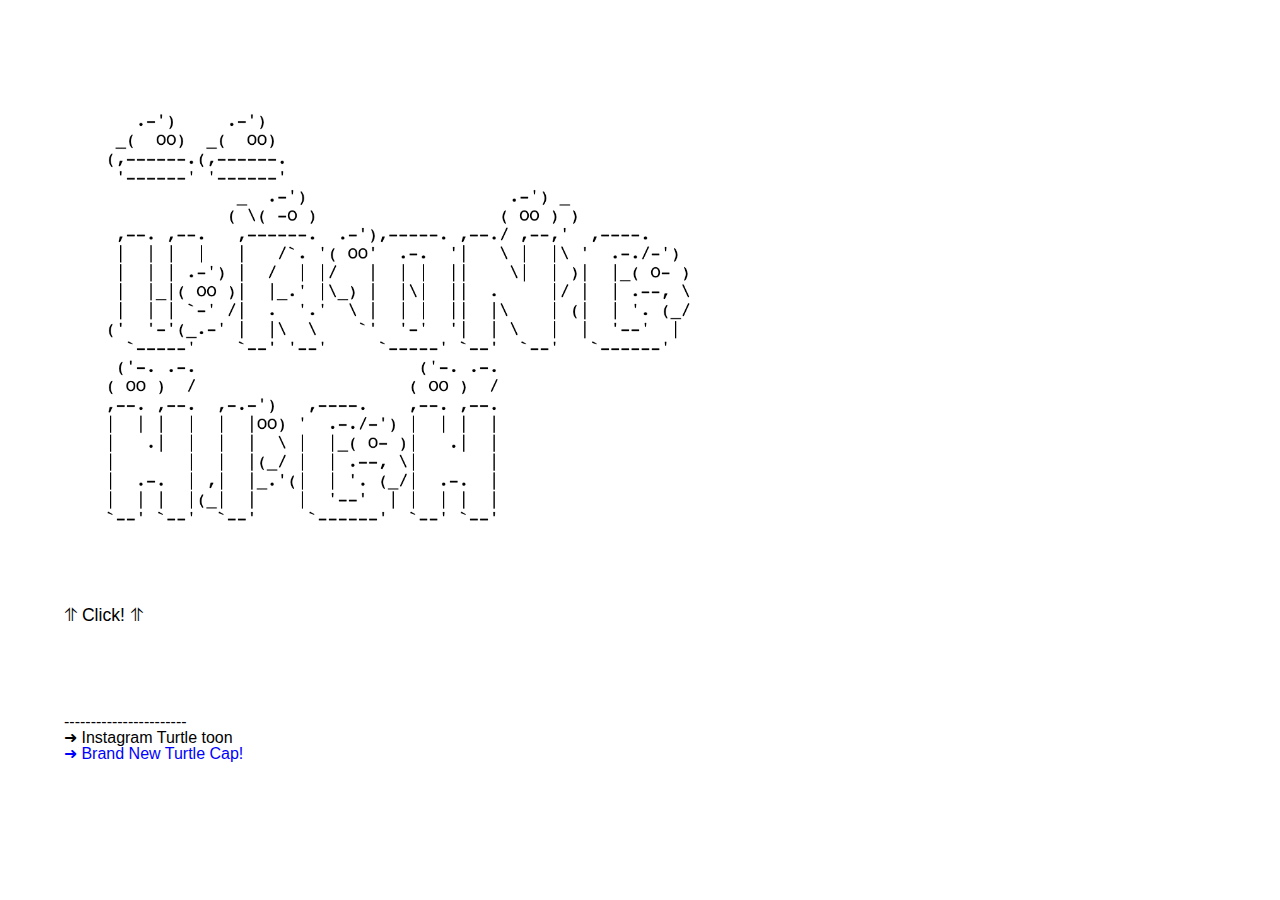
<file: index.html>
<!DOCTYPE html>
<html lang="en">
  <head>
    <meta charset="UTF-8" />
    <meta name="viewport" content="width=device-width, initial-scale=1.0" />
    <link rel="stylesheet" href="style.css" class="css" />
    <title>URONGHIGH's website.</title>
  </head>
  <body>
    <a href="main.html" class="img-btn">
      <img src="img/title.png" alt="" class="img_greet" />
    </a>
    <br />
    <h2 class="caution">⥣ Click! ⥣</h2>
    <br />
    <br />
    <br />
    <br />
    <column class="menu">
      <p class="menu_line">-----------------------</p>
      <a
        href="https://www.instagram.com/urongtoon/"
        class="menu_insta link-btn"
      >
        <p>➜ Instagram Turtle toon</p>
      </a>
      <a
        href="http://bem.kr/product/detail.html?product_no=428&cate_no=144&display_group=1"
        class="menu_bem link-btn"
      >
        <p>➜ Brand New Turtle Cap!</p>
      </a>
    </column>
  </body>
</html>
</file>
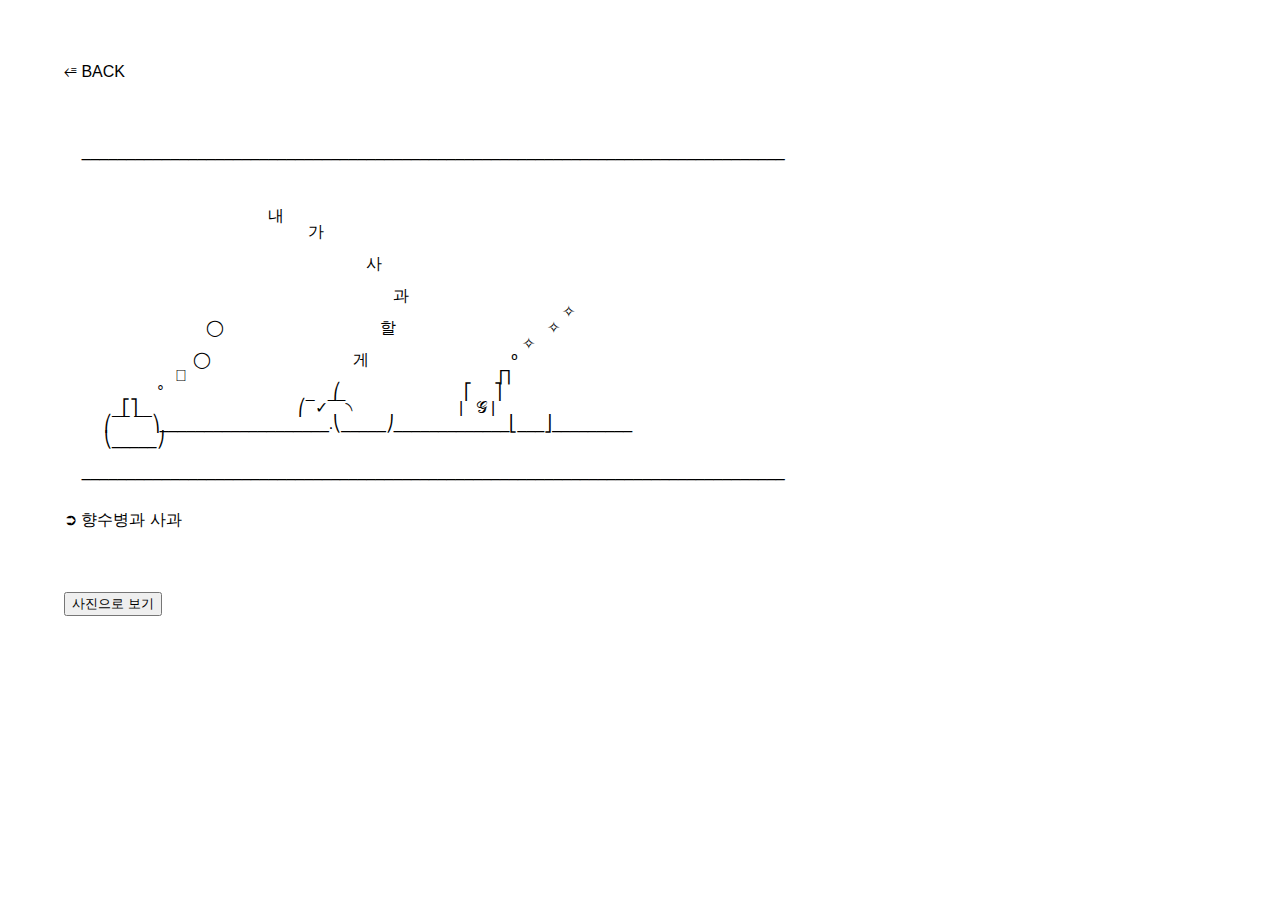
<file: apple.html>
<!DOCTYPE html>
<html lang="en">
  <head>
    <meta charset="UTF-8" />
    <meta name="viewport" content="width=device-width, initial-scale=1.0" />
    <link rel="stylesheet" href="style.css" class="css" />
    <title>URONGHIGH | Ascii Art</title>
  </head>
  <body>
    <a href="main.html" class="page-btn">
      <p>⭀ BACK</p>
    </a>
    <div class="ascii">
      <pre id="txt">
    _______________________________________________________________________________


               
                                              내                                                                                             
                                                       가                                                                                      
                                                                                                                                               
                                                                    사                                                                                    
                                                                                                                                               
                                                                          과                                                                              
                                                                                                                ✧                                       
                                ◯                                   할                                  ✧                                       
                                                                                                       ✧                                                
                             ◯                                게                                º                                             
                         ⃝                                                                      ∏                                                 
                     °                                      ⎛                           ⎡     ⎤
             ⎡⎤                                    ⎛¯✓¯¯৲                        |  𝒢 |                                                         
         ⎛¯¯ ¯¯⎞___________________.⎝_____⎠_____________⎣___⎦_________                                                          
         ⎝_____⎠                                                                                                                                  
                                                                                                                                               
    _______________________________________________________________________________

      </pre>
      <column class="images" id="img">
        <img src="./images/apple.png" alt="picture" class="img_size" />
      </column>
      <p>➲ 향수병과 사과</p>
    </div>

    <button class="change_mode" id="cmp" onclick="change_to_pic()">
      사진으로 보기
    </button>
    <button class="change_mode" id="cmt" onclick="change_to_txt()">
      아스키아트로 돌아가기
    </button>

    <script src="script.js"></script>
  </body>
</html>
</file>
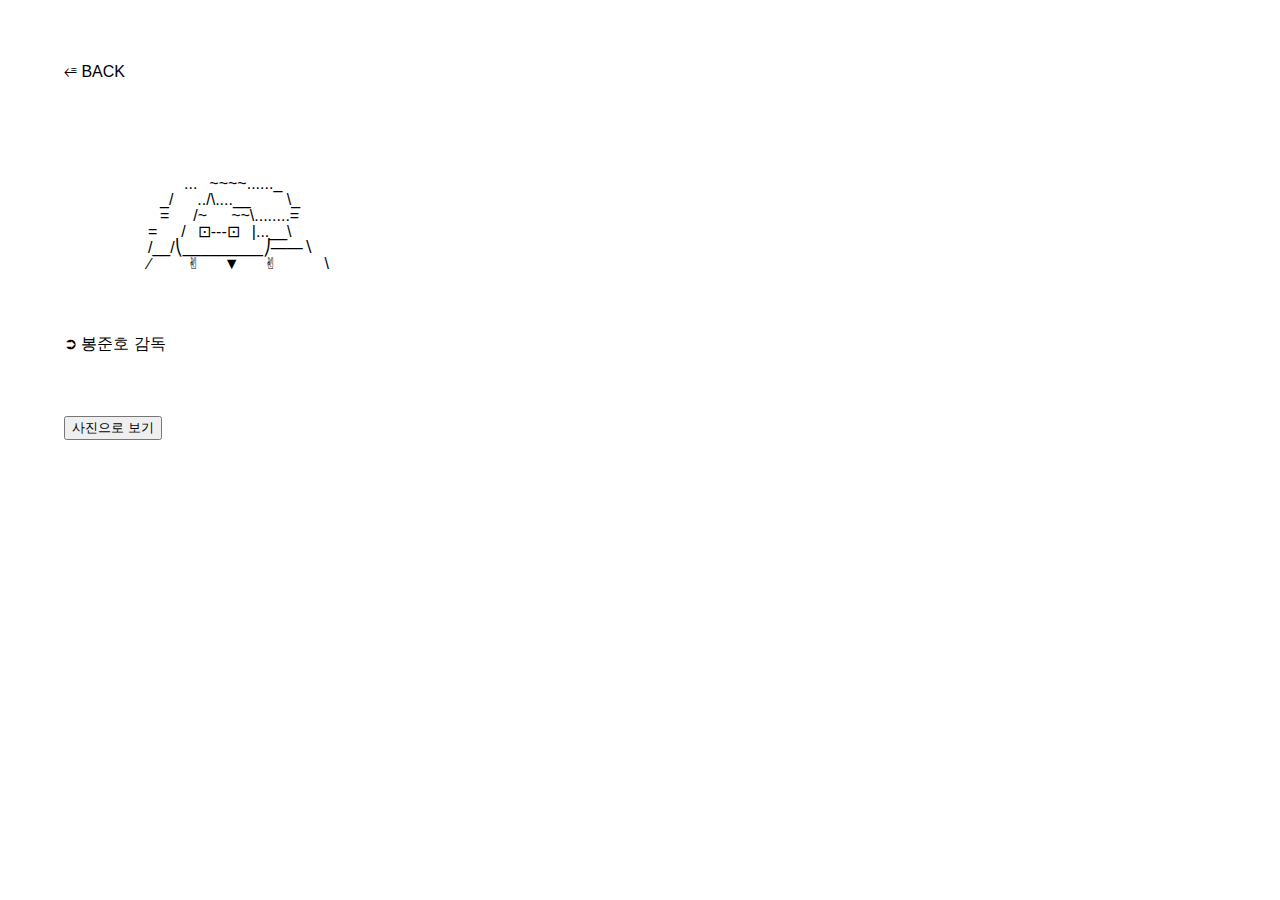
<file: bong.html>
<!DOCTYPE html>
<html lang="en">
  <head>
    <meta charset="UTF-8" />
    <meta name="viewport" content="width=device-width, initial-scale=1.0" />
    <link rel="stylesheet" href="style.css" class="css" />
    <title>URONGHIGH | Ascii Art</title>
  </head>
  <body>
    <a href="main.html" class="page-btn">
      <p>⭀ BACK</p>
    </a>
    <div class="ascii">
      <pre id="txt">

⠀⠀⠀⠀⠀⠀⠀⠀⠀⠀⠀
⠀⠀⠀⠀⠀⠀⠀⠀⠀⠀...⠀~~~~......_
⠀⠀⠀⠀⠀⠀⠀⠀_/⠀⠀../\....__⠀⠀⠀\_
⠀⠀⠀⠀⠀⠀⠀⠀=⠀⠀/~⠀⠀~~\........=
⠀⠀⠀⠀⠀⠀⠀=⠀⠀/⠀⊡---⊡⠀|...__\
⠀⠀⠀⠀⠀⠀⠀/__/⎝_________⎠——∖
⠀⠀⠀⠀⠀⠀⠀∕⠀⠀⠀✌︎⠀⠀▼⠀⠀✌︎⠀⠀⠀⠀\



      </pre>
      <column class="images" id="img">
        <img src="./images/bong.png" alt="picture" class="img_size" />
      </column>
      <p>➲ 봉준호 감독</p>
    </div>
    <button class="change_mode" id="cmp" onclick="change_to_pic()">
      사진으로 보기
    </button>
    <button class="change_mode" id="cmt" onclick="change_to_txt()">
      아스키아트로 돌아가기
    </button>

    <script src="script.js"></script>
  </body>
</html>
</file>
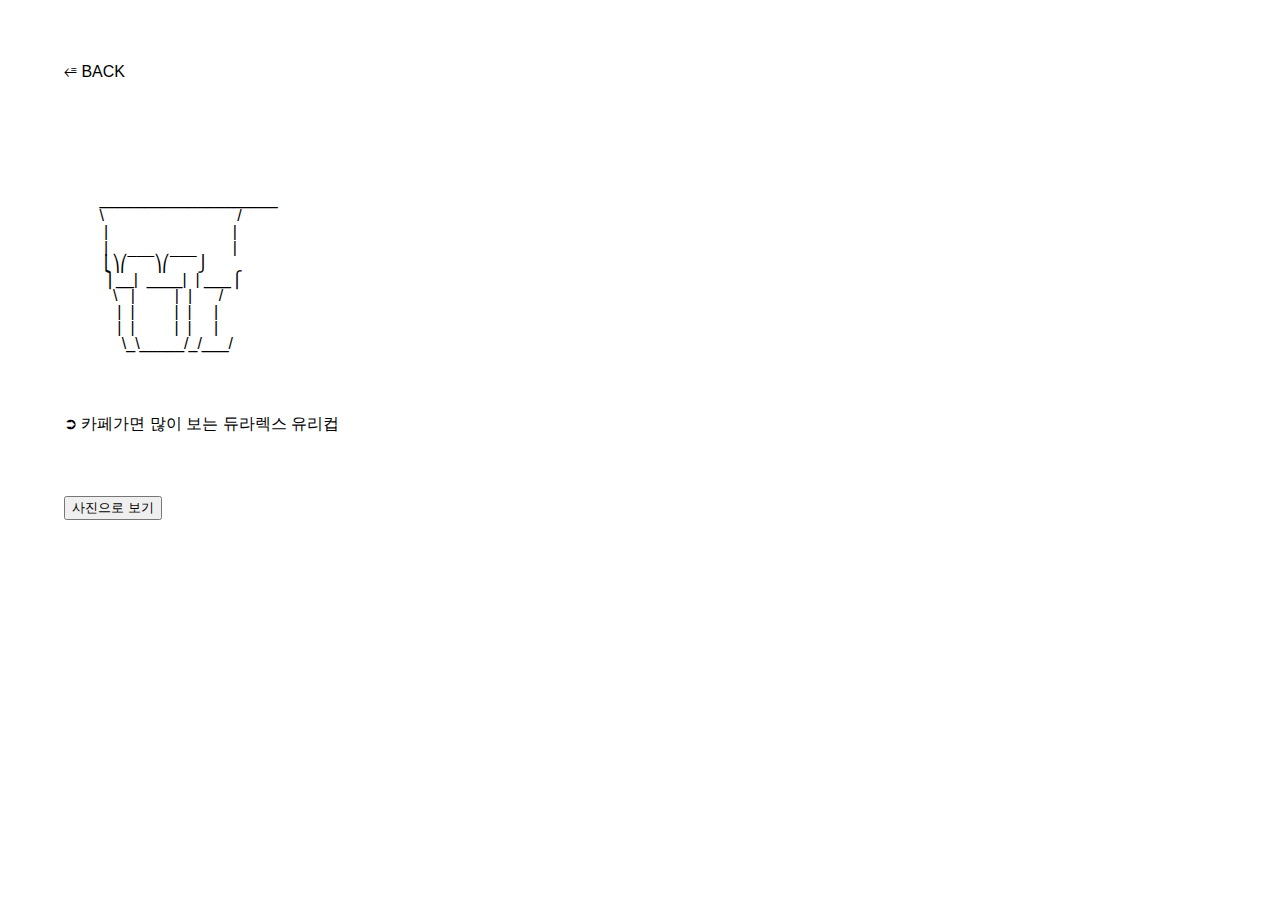
<file: dura.html>
<!DOCTYPE html>
<html lang="en">
  <head>
    <meta charset="UTF-8" />
    <meta name="viewport" content="width=device-width, initial-scale=1.0" />
    <link rel="stylesheet" href="style.css" class="css" />
    <title>URONGHIGH | Ascii Art</title>
  </head>
  <body>
    <a href="main.html" class="page-btn">
      <p>⭀ BACK</p>
    </a>
    <div class="ascii">
      <pre id="txt">
           
				

        ____________________
        \                              /  
         |                            |  
         |                            |  
        ⎩⎞⎛¯¯¯⎞⎛¯¯¯⎭
         ⎫__|  ____|  | ___⎧       
           \   |         |  |      /     
            |  |         |  |     |      
            |  |         |  |     |      
             \_\_____/_/___/ 



      </pre>
      <column class="images" id="img">
        <img src="./images/cup.png" alt="picture" class="img_size" />
      </column>
      <p>➲ 카페가면 많이 보는 듀라렉스 유리컵</p>
    </div>

    <button class="change_mode" id="cmp" onclick="change_to_pic()">
      사진으로 보기
    </button>
    <button class="change_mode" id="cmt" onclick="change_to_txt()">
      아스키아트로 돌아가기
    </button>

    <script src="script.js"></script>
  </body>
</html>
</file>
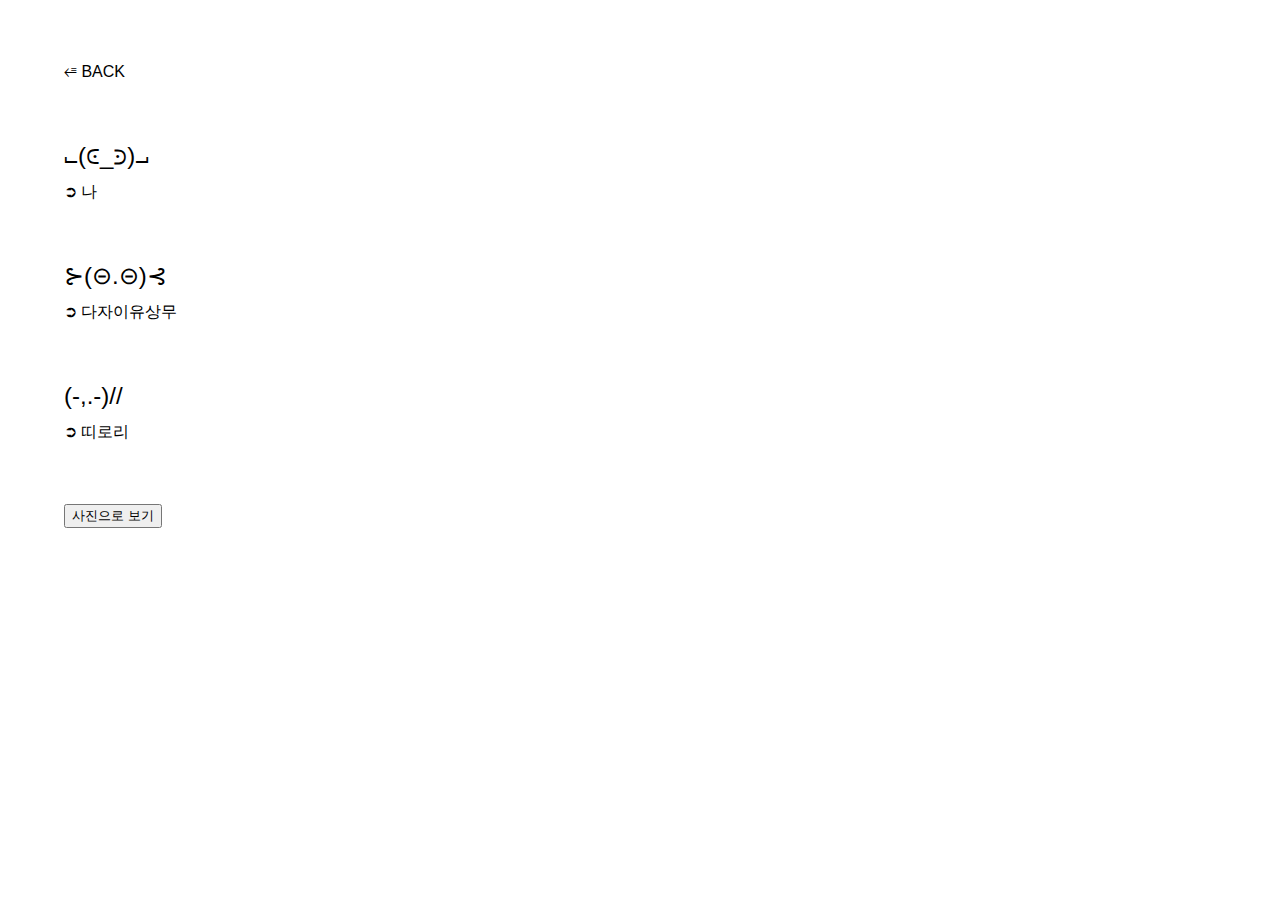
<file: friends.html>
<!DOCTYPE html>
<html lang="en">
  <head>
    <meta charset="UTF-8" />
    <meta name="viewport" content="width=device-width, initial-scale=1.0" />
    <link rel="stylesheet" href="style.css" class="css" />
    <title>URONGHIGH | Ascii Art</title>
  </head>
  <body>
    <a href="main.html" class="page-btn">
      <p>⭀ BACK</p>
    </a>
    <div class="ascii">
      <p class="ascii_text" id="txt">⨽(⪽_⪾)⨼</p>
      <br />
      <column class="images" id="img">
        <img src="./images/friends.png" alt="picture" class="img_size" />
      </column>
      <p>➲ 나</p>
    </div>
    <div class="ascii">
      <p class="ascii_text" id="txt2">⊱(⊝.⊝)⊰</p>
      <br />
      <column class="images" id="img2">
        <img src="./images/friends2.png" alt="picture" class="img_size" />
      </column>
      <p>➲ 다자이유상무</p>
    </div>
    <div class="ascii">
      <p class="ascii_text" id="txt3">(-,.-)//</p>
      <br />
      <column class="images" id="img3">
        <img src="./images/friends3.png" alt="picture" class="img_size" />
      </column>
      <p>➲ 띠로리</p>
    </div>
    <button class="change_mode" id="cmp" onclick="change_to_pic3()">
      사진으로 보기
    </button>
    <button class="change_mode" id="cmt" onclick="change_to_txt3()">
      아스키아트로 돌아가기
    </button>

    <script src="script.js"></script>
  </body>
</html>
</file>
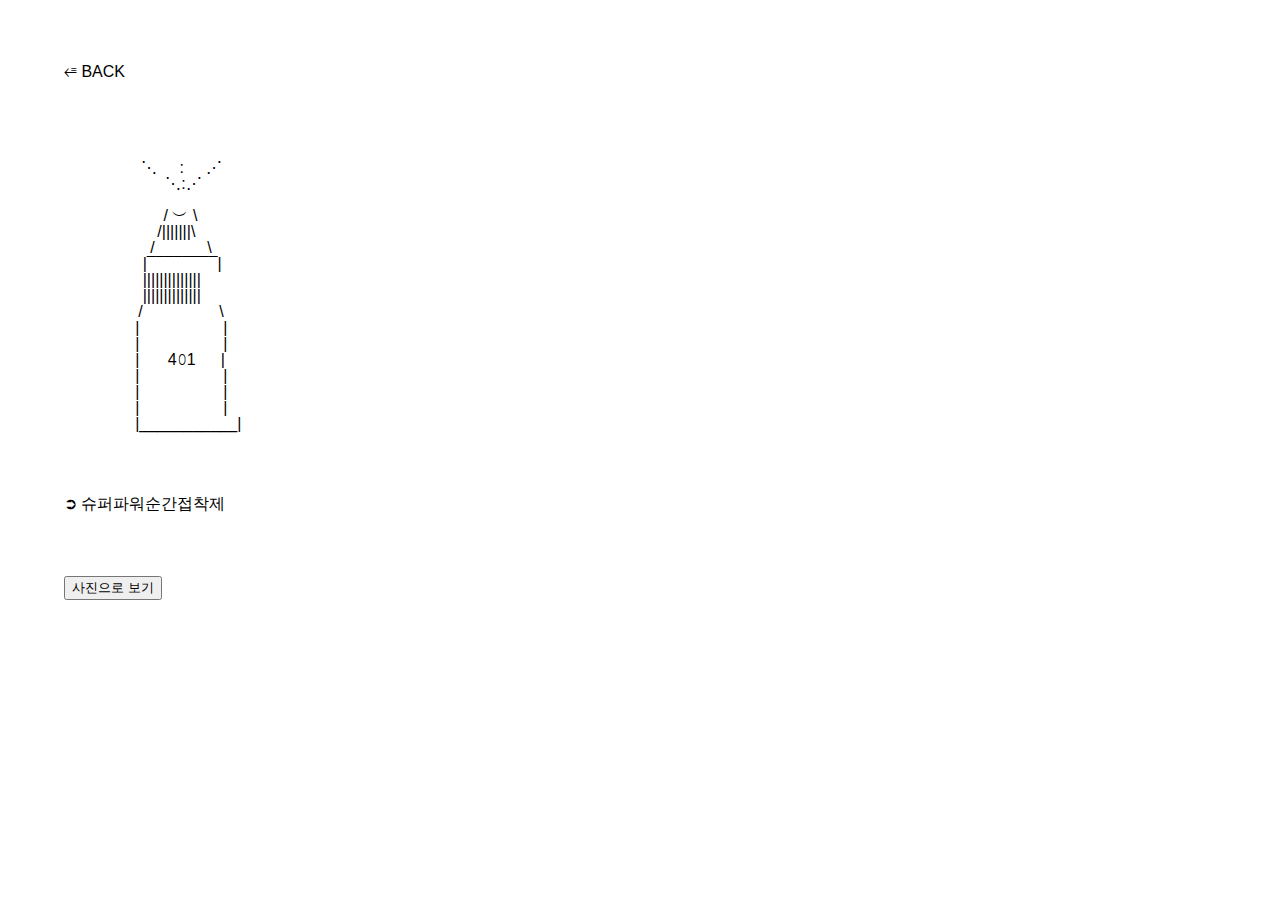
<file: glue.html>
<!DOCTYPE html>
<html lang="en">
  <head>
    <meta charset="UTF-8" />
    <meta name="viewport" content="width=device-width, initial-scale=1.0" />
    <link rel="stylesheet" href="style.css" class="css" />
    <title>URONGHIGH | Ascii Art</title>
  </head>
  <a href="main.html" class="page-btn">
    <p>⭀ BACK</p>
  </a>
  <body>
    <div class="ascii">
      <pre id="txt">

      ⠀      ⠀⋱     :     ⋰⠀
      ⠀⠀⠀      ⠀⋱:⋰
      
     ⠀⠀            / ︶ \
                     /|||||||\
   ⠀⠀           /⠀⠀⠀⠀ \
     ⠀          |¯¯¯¯¯¯¯¯|
          ⠀     ||||||||||||||
          ⠀     ||||||||||||||
      ⠀        / ⠀⠀⠀⠀⠀⠀\
                |⠀⠀⠀⠀⠀⠀⠀|
                |⠀⠀⠀⠀⠀⠀⠀|
                |⠀⠀ 4𝟶1⠀   |
                |⠀⠀⠀⠀⠀⠀⠀|
                |⠀⠀⠀⠀⠀⠀⠀|
                |⠀⠀⠀⠀⠀⠀⠀|
                |___________|
     
     
     
      </pre>
      <column class="images" id="img">
        <img src="./images/glue.png" alt="picture" class="img_size" />
      </column>
      <p>➲ 슈퍼파워순간접착제</p>
    </div>

    <button class="change_mode" id="cmp" onclick="change_to_pic()">
      사진으로 보기
    </button>
    <button class="change_mode" id="cmt" onclick="change_to_txt()">
      아스키아트로 돌아가기
    </button>

    <script src="script.js"></script>
  </body>
</html>
</file>
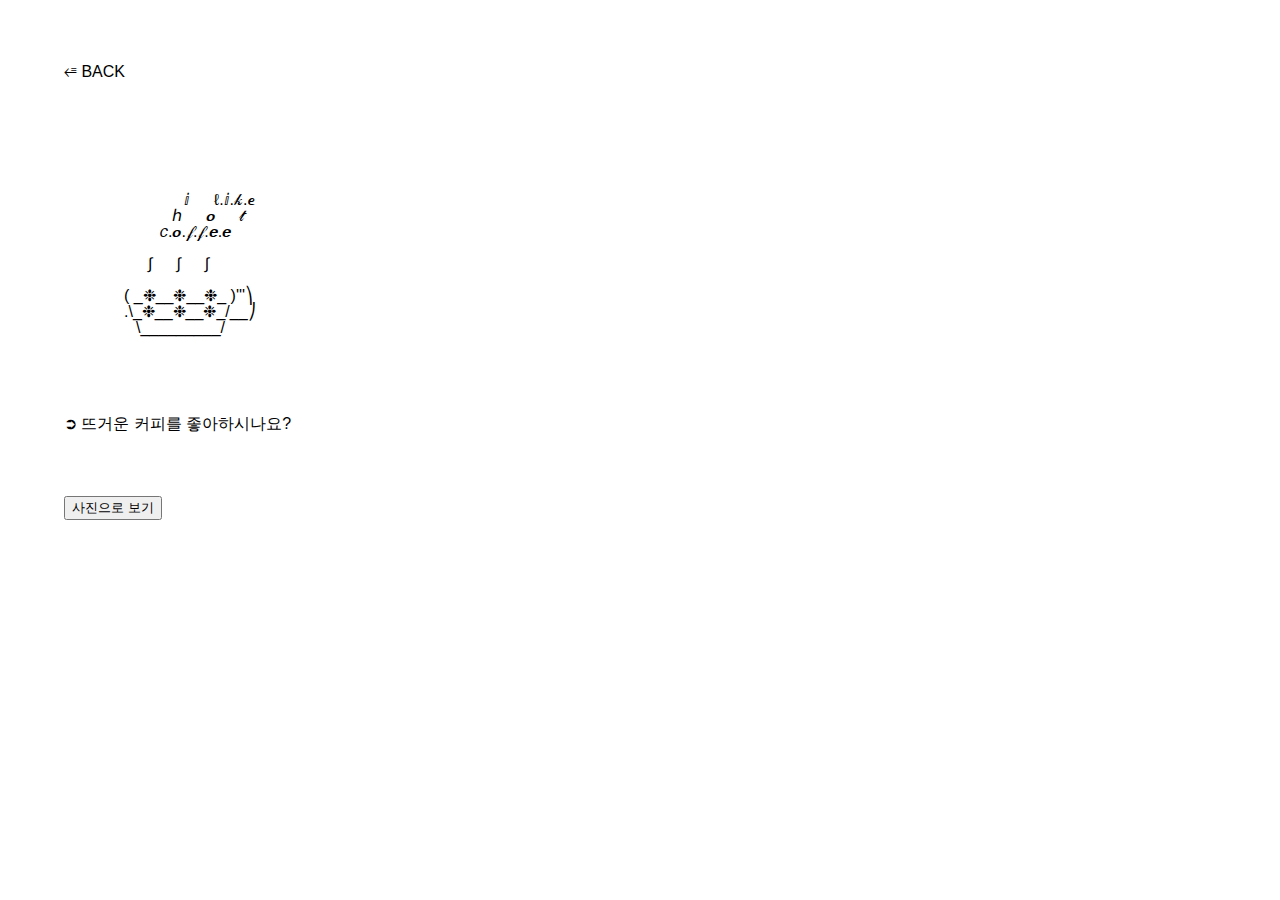
<file: hotcoffee.html>
<!DOCTYPE html>
<html lang="en">
  <head>
    <meta charset="UTF-8" />
    <meta name="viewport" content="width=device-width, initial-scale=1.0" />
    <link rel="stylesheet" href="style.css" class="css" />
    <title>URONGHIGH | Ascii Art</title>
  </head>
  <body>
    <a href="main.html" class="page-btn">
      <p>⭀ BACK</p>
    </a>
    <div class="ascii">
      <pre id="txt">



⠀⠀⠀⠀⠀⠀⠀⠀⠀⠀ⅈ⠀⠀ℓ.ⅈ.𝓀.𝒆
⠀⠀⠀⠀⠀⠀⠀⠀⠀ℎ⠀⠀𝙤⠀⠀𝓉
⠀⠀⠀⠀⠀⠀⠀⠀𝑐.𝙤.𝒻.𝒻.𝒆.𝒆
⠀⠀⠀⠀⠀⠀⠀⠀⠀
⠀⠀⠀⠀⠀⠀⠀∫⠀⠀∫⠀⠀∫
⠀
⠀⠀⠀⠀⠀( _❉__❉__❉_ )'''⎞
⠀⠀⠀⠀⠀.\_❉__❉__❉_/__⎠
⠀⠀⠀⠀⠀⠀\_________/




      </pre>
      <column class="images" id="img">
        <img src="./images/hotcoffee.png" alt="picture" class="img_size" />
      </column>
      <p>➲ 뜨거운 커피를 좋아하시나요?</p>
    </div>

    <button class="change_mode" id="cmp" onclick="change_to_pic()">
      사진으로 보기
    </button>
    <button class="change_mode" id="cmt" onclick="change_to_txt()">
      아스키아트로 돌아가기
    </button>

    <script src="script.js"></script>
  </body>
</html>
</file>
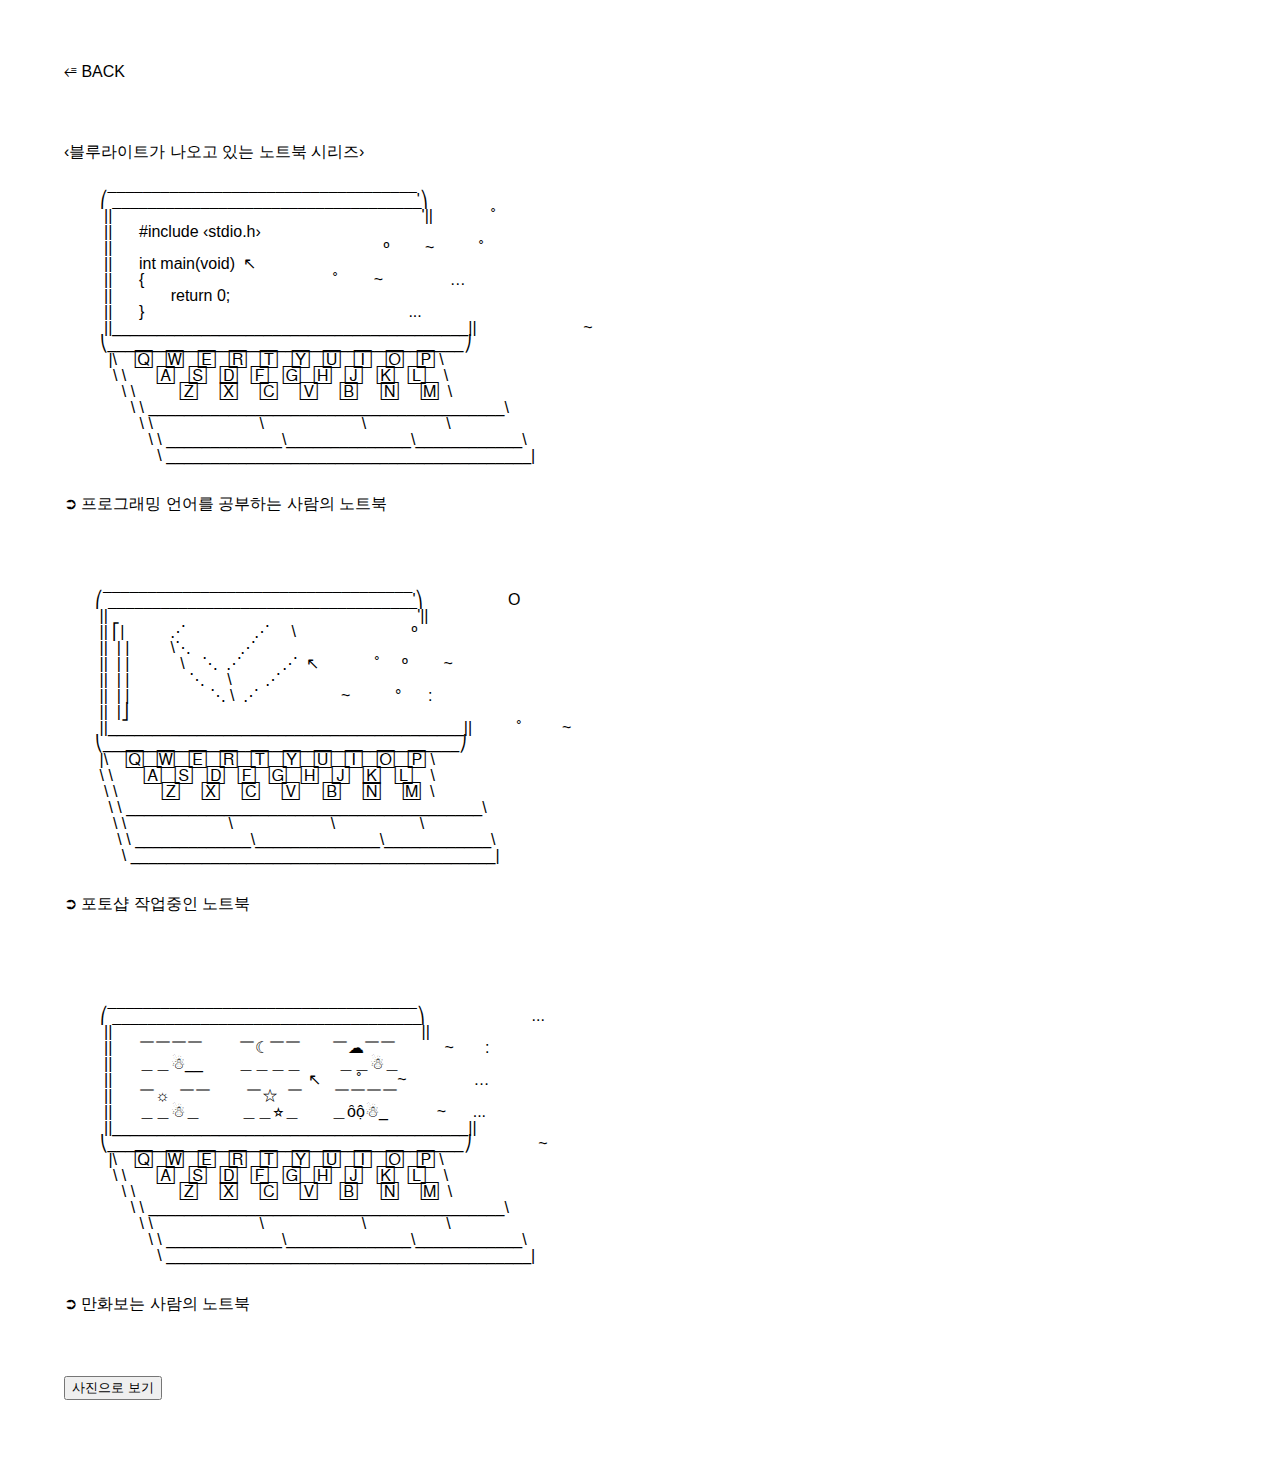
<file: laptop.html>
<!DOCTYPE html>
<html lang="en">
  <head>
    <meta charset="UTF-8" />
    <meta name="viewport" content="width=device-width, initial-scale=1.0" />
    <link rel="stylesheet" href="style.css" class="css" />
    <title>URONGHIGH | Ascii Art</title>
  </head>
  <body>
    <a href="main.html" class="page-btn">
      <p>⭀ BACK</p>
    </a>
    <div class="ascii">
      <p>‹블루라이트가 나오고 있는 노트북 시리즈›</p>
      <pre id="txt">
                                                                        
                                                                                           
        ⎛¯¯¯¯¯¯¯¯¯¯¯¯¯¯¯¯¯¯¯¯¯¯¯¯¯¯¯¯¯¯¯¯¯¯¯'⎞         
         ||¯¯¯¯¯¯¯¯¯¯¯¯¯¯¯¯¯¯¯¯¯¯¯¯¯¯¯¯¯¯¯¯¯¯¯'||             ˚
         ||      #include ‹stdio.h›           　           
         || 　  　                                              º        ~          ˚         
         ||      int main(void) ↖︎　　                      
         ||      {                                        ˚        ~               …      　　                       
         ||      	return 0;                     　　    
         ||      }                                                         ...                      
         ||________________________________________||                        ~
        ⎝________________________________________⎠        
          |\    🅀   🅆   🄴   🅁   🅃   🅈   🅄   🄸   🄾   🄿 \                   
           \ \       🄰   🅂   🄳   🄵   🄶   🄷   🄹   🄺   🄻    \                        
             \ \          🅉     🅇     🄲     🅅     🄱     🄽     🄼  \                                 
               \ \ ________________________________________\
                 \ \                        \                      \                  \
                   \ \ _____________\______________\____________\
                     \ _________________________________________|
                     
      </pre>
      <column class="images" id="img">
        <img src="./images/laptop1.png" alt="picture" class="img_size" />
      </column>
      <p>➲ 프로그래밍 언어를 공부하는 사람의 노트북</p>
    </div>
    <div class="ascii">
      <pre id="txt2">
                                                                                     
       ⎛¯¯¯¯¯¯¯¯¯¯¯¯¯¯¯¯¯¯¯¯¯¯¯¯¯¯¯¯¯¯¯¯¯¯¯'⎞                   O
        ||¯¯¯¯¯¯¯¯¯¯¯¯¯¯¯¯¯¯¯¯¯¯¯¯¯¯¯¯¯¯¯¯¯¯¯'||
        || ⎡|       ⋰         ⋰    \  　                  º          
        ||  | |      \⋱       ⋰  　  　      
        ||  | |         \   ⋱ ⋰      ⋰ ↖︎　        ˚     º        ~             
        ||  | |           ⋱     \     ⋰ 　　         
        ||  | |              ⋱ \  ⋰   　  　   ~          °      :           
        ||  |⎦                                                    
        ||________________________________________||          ˚         ~
       ⎝________________________________________⎠        
        |\    🅀   🅆   🄴   🅁   🅃   🅈   🅄   🄸   🄾   🄿 \                   
        \ \       🄰   🅂   🄳   🄵   🄶   🄷   🄹   🄺   🄻    \                        
         \ \          🅉     🅇     🄲     🅅     🄱     🄽     🄼  \                                 
          \ \ ________________________________________\
           \ \                       \                      \                   \
            \ \ _____________\______________\____________\
             \ _________________________________________|
             
      </pre>
      <column class="images" id="img2">
        <img src="./images/laptop2.png" alt="picture" class="img_size" />
      </column>
      <p>➲ 포토샵 작업중인 노트북</p>
    </div>
    <div class="ascii">
      <pre id="txt3">
                                                                        
                                                                                           
        ⎛¯¯¯¯¯¯¯¯¯¯¯¯¯¯¯¯¯¯¯¯¯¯¯¯¯¯¯¯¯¯¯¯¯¯¯⎞                        ...
         ||¯¯¯¯¯¯¯¯¯¯¯¯¯¯¯¯¯¯¯¯¯¯¯¯¯¯¯¯¯¯¯¯¯¯¯||
         ||      ￣￣￣￣        ￣☾￣￣       ￣☁︎￣￣           ~       :    
         ||      ＿＿☃︎__        ＿＿＿＿        ＿＿☃︎＿   
         ||                                            ↖︎        ˚        ~               …            
         ||      ￣☼  ￣￣        ￣☆  ￣       ￣￣￣￣    
         ||      ＿＿☃︎＿         ＿＿⭐︎＿       ＿ȏộ☃︎_           ~      ...    
         ||________________________________________||              
        ⎝________________________________________⎠               ~
          |\    🅀   🅆   🄴   🅁   🅃   🅈   🅄   🄸   🄾   🄿 \                   
           \ \       🄰   🅂   🄳   🄵   🄶   🄷   🄹   🄺   🄻    \                        
             \ \          🅉     🅇     🄲     🅅     🄱     🄽     🄼  \                                 
               \ \ ________________________________________\
                 \ \                        \                      \                  \
                   \ \ _____________\______________\____________\
                     \ _________________________________________|
                     
      </pre>
      <column class="images" id="img3">
        <img src="./images/laptop3.png" alt="picture" class="img_size" />
      </column>
      <p>➲ 만화보는 사람의 노트북</p>
    </div>
    <button class="change_mode" id="cmp" onclick="change_to_pic3()">
      사진으로 보기
    </button>
    <button class="change_mode" id="cmt" onclick="change_to_txt3()">
      아스키아트로 돌아가기
    </button>

    <script src="script.js"></script>
  </body>
</html>
</file>
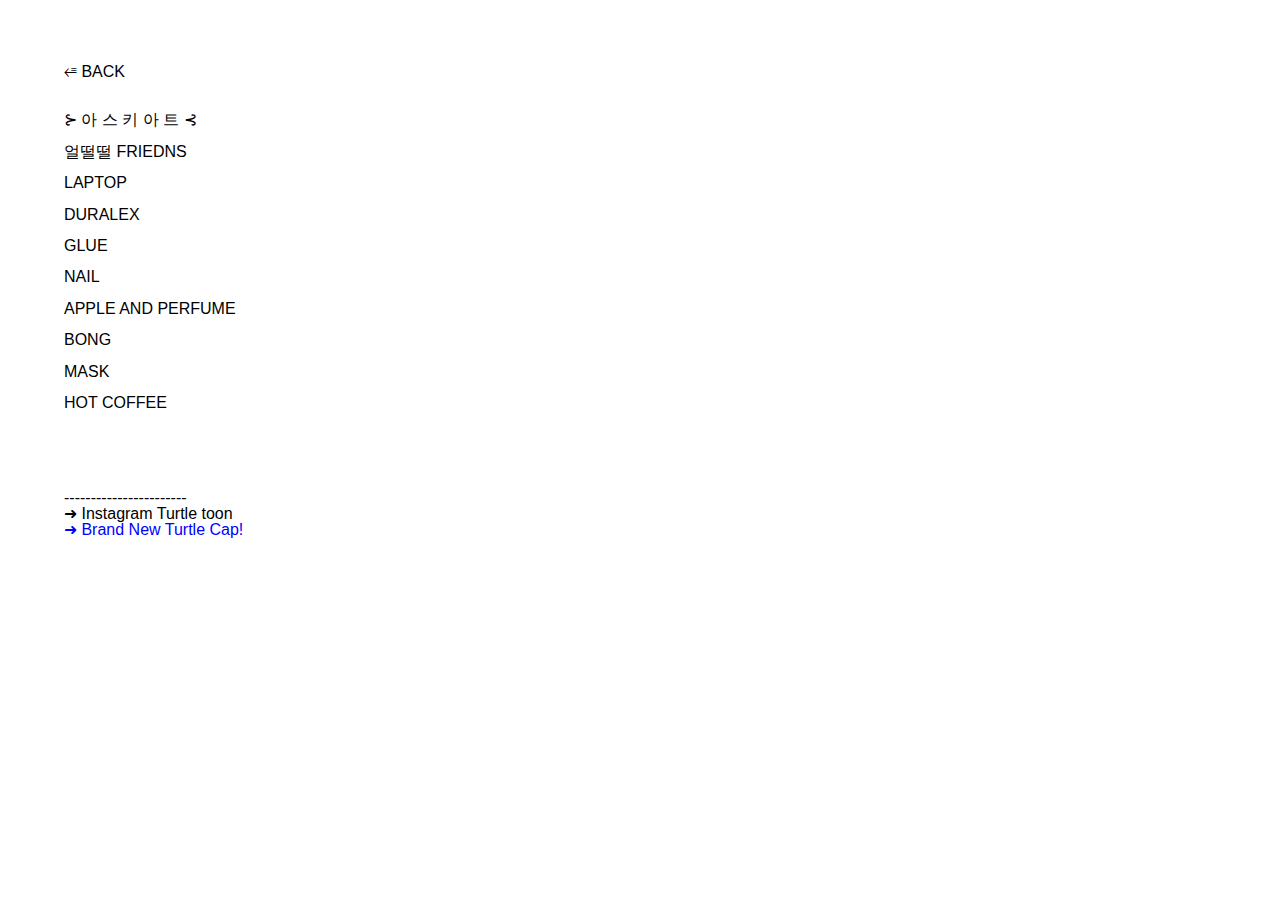
<file: main.html>
<!DOCTYPE html>
<html lang="en">
  <head>
    <meta charset="UTF-8" />
    <meta name="viewport" content="width=device-width, initial-scale=1.0" />
    <link rel="stylesheet" href="style.css" class="css" />
    <title>URONGHIGH | Main page</title>
  </head>
  <body>
    <a href="index.html" class="page-btn">
      <p>⭀ BACK</p>
    </a>
    <br />
    <column class="main">
      <br />
      <p class="main_title">⊱ 아 스 키 아 트 ⊰</p>
      <br />
      <div class="main_ul">
        <div class="main_li">
          <a href="friends.html" class="page-btn">
            <p>얼떨떨 FRIEDNS</p>
          </a>
        </div>
        <div class="main_li">
          <a href="laptop.html" class="page-btn">
            <p>LAPTOP</p>
          </a>
        </div>
        <div class="main_li">
          <a href="dura.html" class="page-btn">
            <p>DURALEX</p>
          </a>
        </div>
        <div class="main_li">
          <a href="glue.html" class="page-btn">
            <p>GLUE</p>
          </a>
        </div>
        <div class="main_li">
          <a href="nail.html" class="page-btn">
            <p>NAIL</p>
          </a>
        </div>
        <div class="main_li">
          <a href="apple.html" class="page-btn">
            <p>APPLE AND PERFUME</p>
          </a>
        </div>
        <div class="main_li">
          <a href="bong.html" class="page-btn">
            <p>BONG</p>
          </a>
        </div>
        <div class="main_li">
          <a href="masks.html" class="page-btn">
            <p>MASK</p>
          </a>
        </div>
        <div class="main_li">
          <a href="hotcoffee.html" class="page-btn">
            <p>HOT COFFEE</p>
          </a>
        </div>
      </div>
    </column>

    <br />
    <br />
    <br />
    <br />

    <column class="menu">
      <p class="menu_line">-----------------------</p>
      <a
        href="https://www.instagram.com/urongtoon/"
        class="menu_insta link-btn"
      >
        <p>➜ Instagram Turtle toon</p>
      </a>
      <a
        href="http://bem.kr/product/detail.html?product_no=428&cate_no=144&display_group=1"
        class="menu_bem link-btn"
      >
        <p>➜ Brand New Turtle Cap!</p>
      </a>
    </column>
  </body>
</html>
</file>
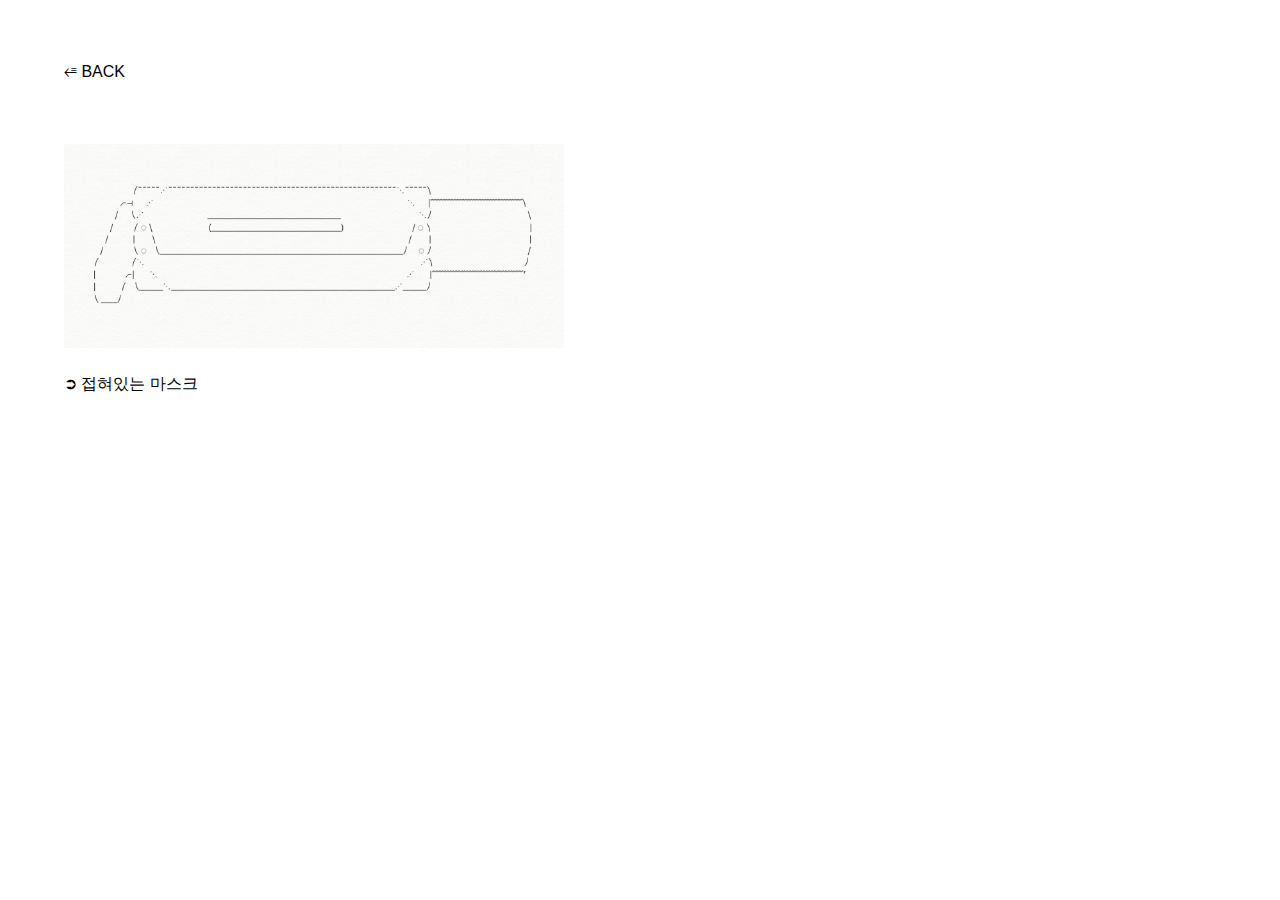
<file: masks.html>
<!DOCTYPE html>
<html lang="en">
  <head>
    <meta charset="UTF-8" />
    <meta name="viewport" content="width=device-width, initial-scale=1.0" />
    <link rel="stylesheet" href="style.css" class="css" />
    <title>URONGHIGH | Ascii Art</title>
  </head>
  <body>
    <a href="main.html" class="page-btn">
      <p>⭀ BACK</p>
    </a>
    <div class="ascii">
      <img src="img/masks.png" alt="" class="img_ascii" />
      <p>➲ 접혀있는 마스크</p>
    </div>
  </body>
</html>
</file>
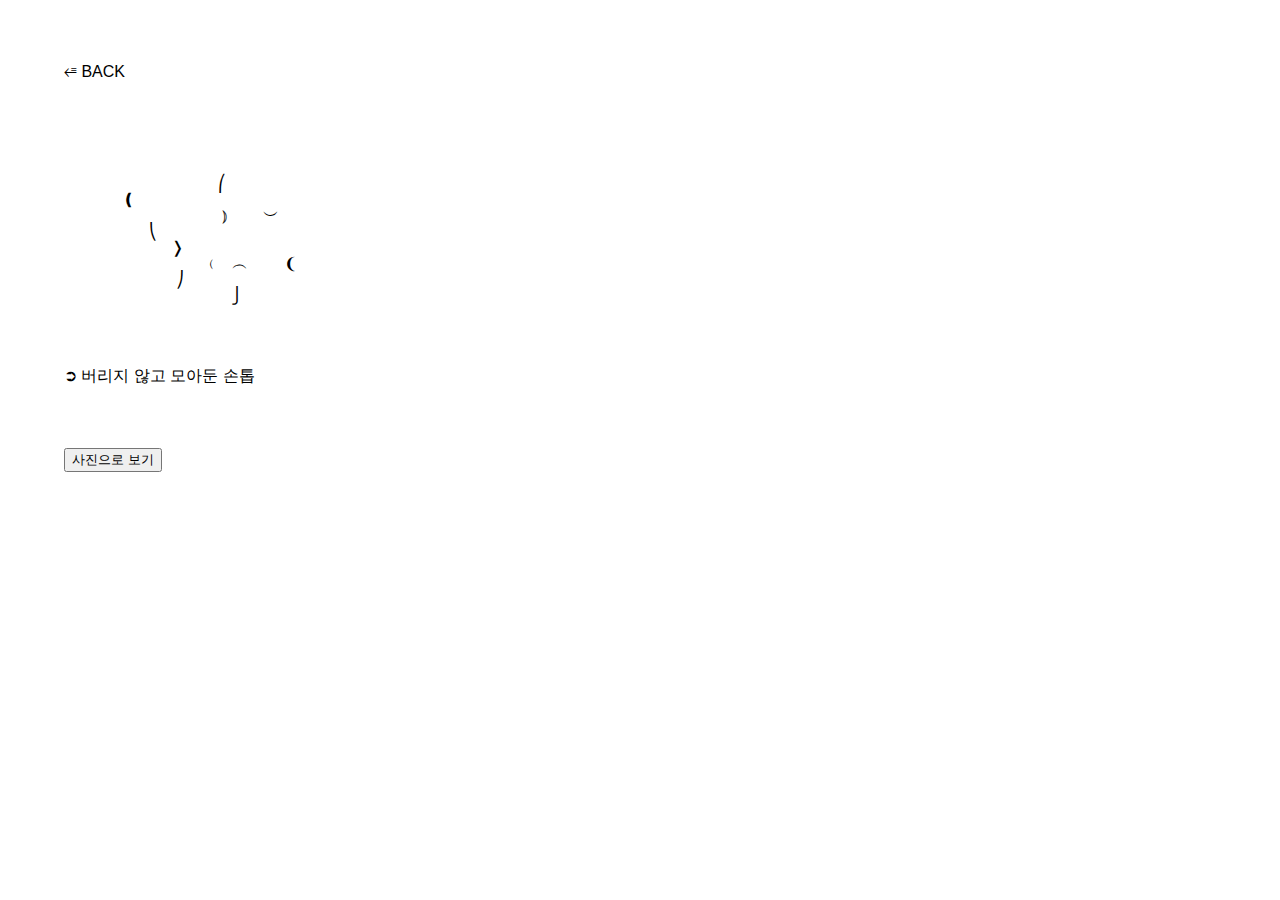
<file: nail.html>
<!DOCTYPE html>
<html lang="en">
  <head>
    <meta charset="UTF-8" />
    <meta name="viewport" content="width=device-width, initial-scale=1.0" />
    <link rel="stylesheet" href="style.css" class="css" />
    <title>URONGHIGH | Ascii Art</title>
  </head>
  <body>
    <a href="main.html" class="page-btn">
      <p>⭀ BACK</p>
    </a>
    <div class="ascii">
      <pre id="txt">


⠀             ⠀⠀⠀⠀⠀⠀⠀⎛
             ❪
⠀              ⠀⠀⠀⠀⠀⠀⠀⦆⠀⠀⠀︶
⠀           ⠀⠀⎝⠀⠀⠀⠀⠀⠀⠀
⠀                ⠀⠀❭⠀⠀⠀⠀
⠀                  ⠀⠀⠀⠀﹙⠀︵⠀⠀⠀❨
⠀                 ⠀⠀⎠⠀⠀⠀
⠀                ⠀⠀⠀⠀⠀⠀⠀⎭



      </pre>
      <column class="images" id="img">
        <img src="./images/nail.png" alt="picture" class="img_size" />
      </column>
      <p>➲ 버리지 않고 모아둔 손톱</p>
    </div>

    <button class="change_mode" id="cmp" onclick="change_to_pic()">
      사진으로 보기
    </button>
    <button class="change_mode" id="cmt" onclick="change_to_txt()">
      아스키아트로 돌아가기
    </button>

    <script src="script.js"></script>
  </body>
</html>
</file>
<file: style.css>
@import url("https://fonts.googleapis.com/css2?family=Noto+Sans+KR:wght@300;500&display=swap");
@import "reset.css";

body {
  font-family: "Open Snas", -apple-system, BlinkMacSystemFont, "Segoe UI",
    Roboto, Oxygen, Ubuntu, Cantarell, "Helvetica Neue", sans-serif;
  margin: 5%;
  width: 100%;
  height: 100%;
}

h1 {
  font-size: 2em;
  font-weight: 500;
}
h2 {
  font-size: 1.1em;
  font-weight: 500;
  padding-top: 2%;
  padding-bottom: 2%;
}
p {
  font-size: 1em;
  font-weight: 300;
}

.img_greet {
  width: 80%;
  max-width: 700px;
  min-width: 350px;
}

.img_ascii {
  width: 70%;
  max-width: 500px;
  margin-bottom: 2%;
}

.ascii {
  margin-top: 5%;
  margin-bottom: 5%;
}

.img_greet,
.img_ascii {
  background-color: #fefefd;
}

.ascii_text {
  font-size: 1.5em;
}

.main_li {
  margin-bottom: 1.2%;
}

.menu_bem {
  color: blue;
  padding-top: 3px;
}
.text {
  display: block;
}

.images {
  display: none;
}

.img_size {
  min-width: 30%;
  max-width: 350px;
}

#cmt,
#img,
#img2,
#img3 {
  display: none;
}
</file>
